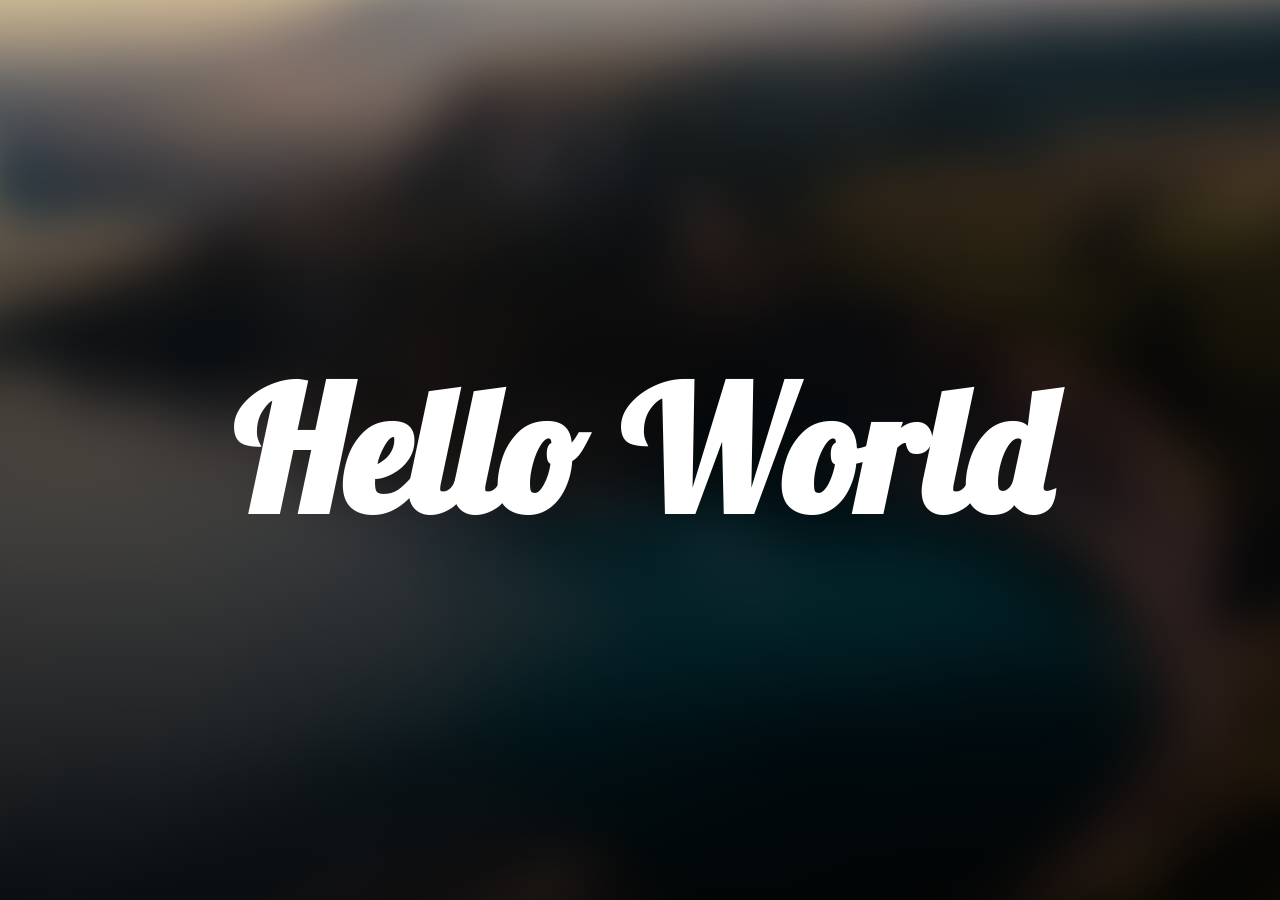
<file: 13-Background-and-Shadows/index.html>
<!DOCTYPE html>
<html lang="en">
<head>
    <meta charset="UTF-8">
    <meta name="viewport" content="width=device-width, initial-scale=1.0">
    <meta http-equiv="X-UA-Compatible" content="ie=edge">
    <link rel="stylesheet" href="style.css">
    <title>13.Background and Shadows</title>
</head>
<body>
    <section>
        <h1>Hello World</h1>
        <div></div>
    </section>
</body>
</html>
</file>
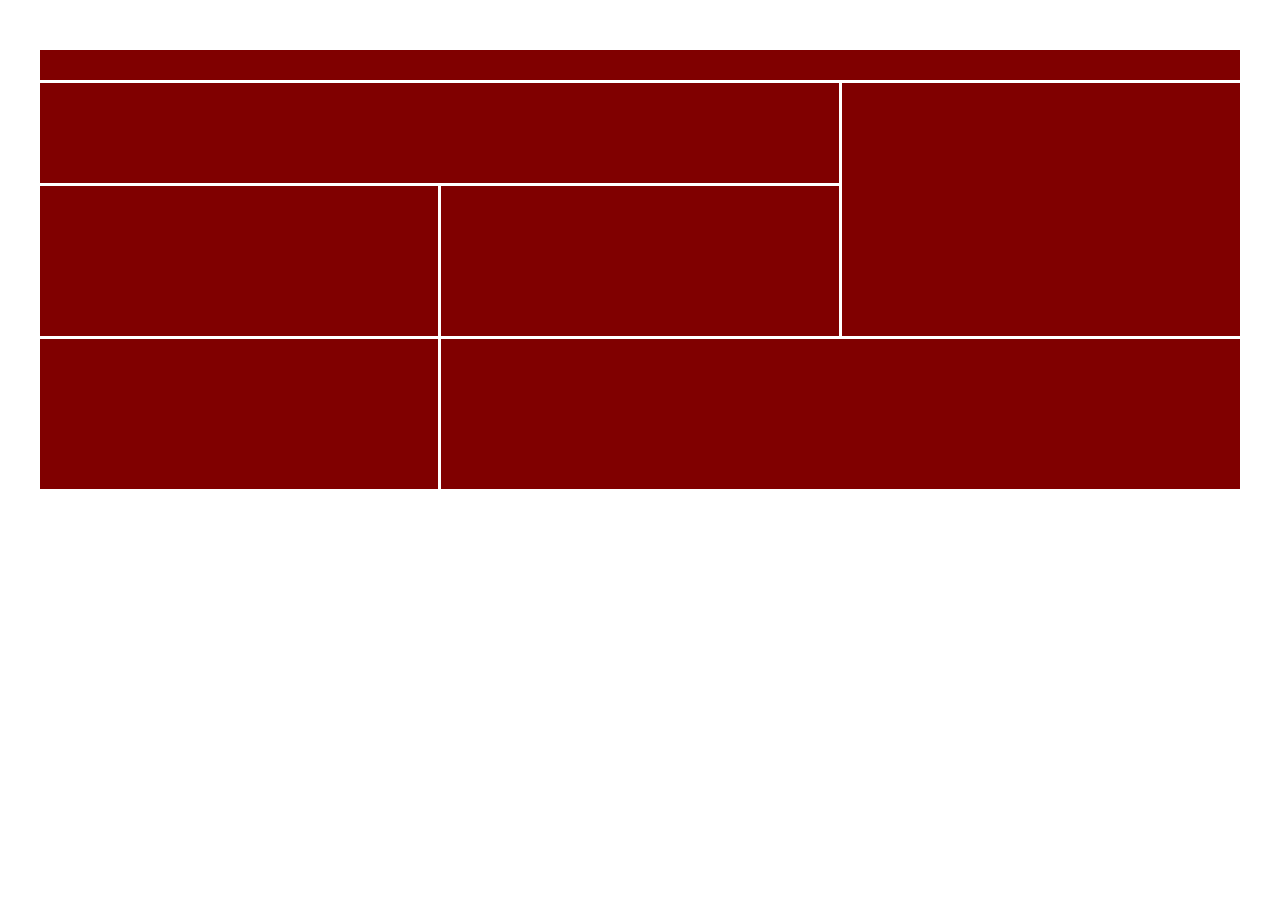
<file: 14-Grids/index.html>
<!DOCTYPE html>
<html lang="en">
<head>
    <meta charset="UTF-8">
    <meta name="viewport" content="width=device-width, initial-scale=1.0">
    <meta http-equiv="X-UA-Compatible" content="ie=edge">
    <link rel="stylesheet" href="style.css">
    <title>14.Grids</title>
</head>
<body>
   <section>
       <div class="header"></div>
       <div class="menu"></div>
       <div class="sidebar"></div>
       <div class="content-left"></div>
       <div class="content-right"></div>
       <div class="content-bottom"></div>
       <div class="footer"></div>
   </section>
</body>
</html>
</file>
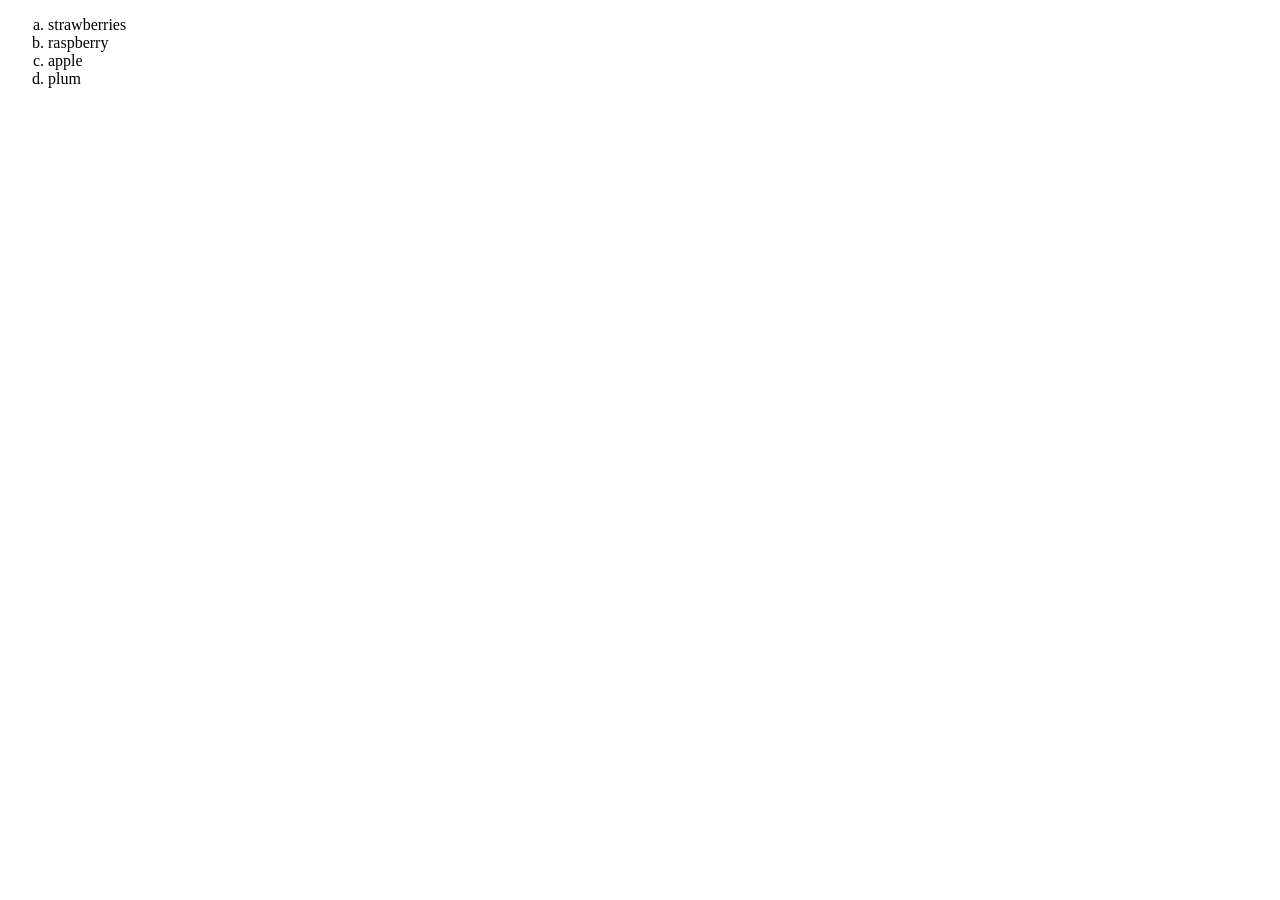
<file: 2-Text-Elements/index.html>
<!DOCTYPE html>
<html lang="en">
<head>
    <meta charset="UTF-8">
    <meta name="viewport" content="width=device-width, initial-scale=1.0">
    <meta http-equiv="X-UA-Compatible" content="ie=edge">
    <title>Document</title>
</head>
<body>
    <ol type="a">
    <li>strawberries</li>
    <li>raspberry</li>
    <li>apple</li>
    <li>plum</li>
    </ol>
</body>
</html>
</file>
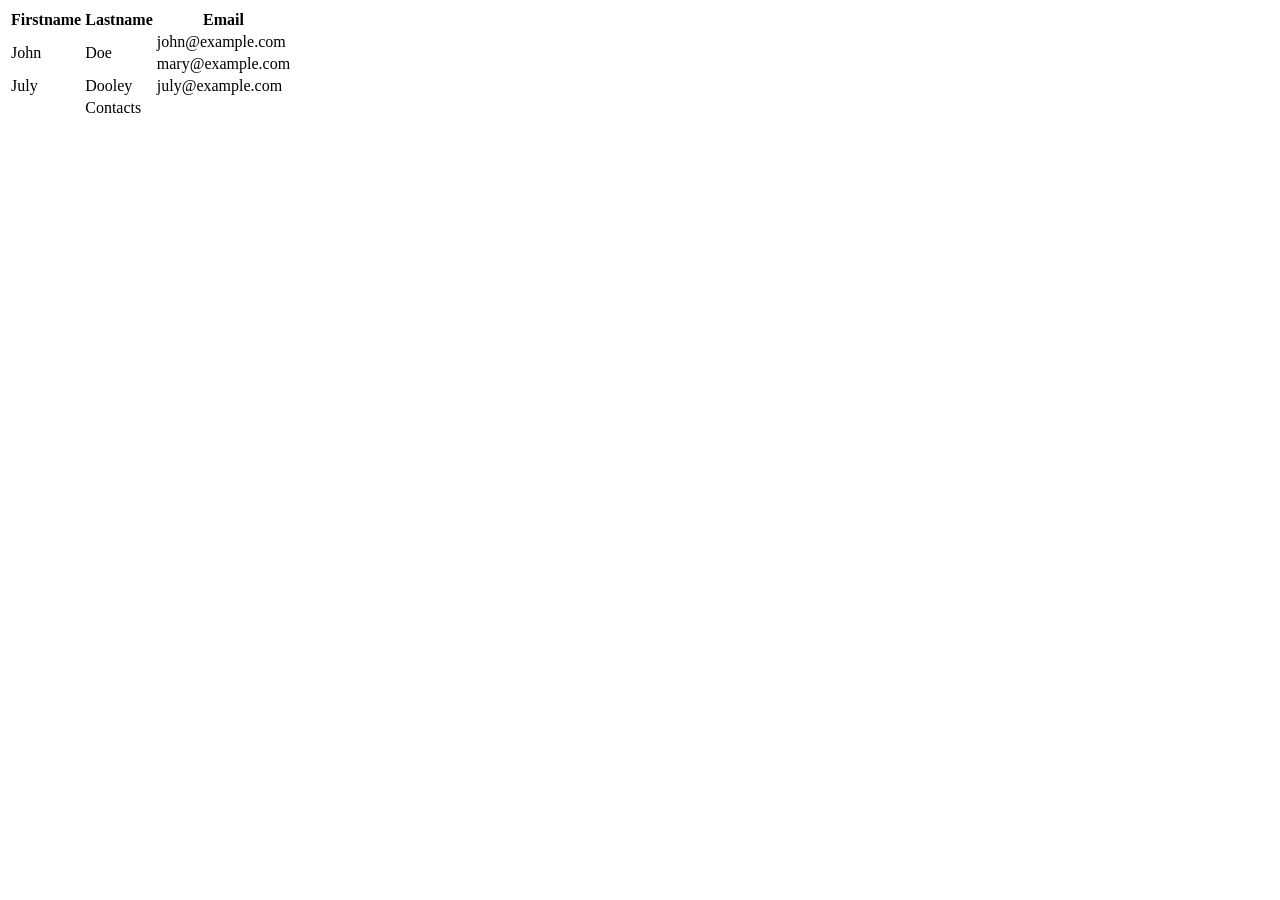
<file: 3-Images-and-Tables/index.html>
<!DOCTYPE html>
<html lang="en">
<head>
    <meta charset="UTF-8">
    <meta name="viewport" content="width=device-width, initial-scale=1.0">
    <meta http-equiv="X-UA-Compatible" content="ie=edge">
    <title>3. Images and Tables</title>
</head>
<body>
    <table>
        <thead>
            <tr>
            <th>Firstname</th>
            <th>Lastname</th>
            <th>Email</th>
            </tr>
        </thead>
        <tbody>
            <tr>
                <td rowspan="2">John</td>
                <td rowspan="2">Doe</td>
                <td>john@example.com</td>
            </tr>
            <tr>
                <td>mary@example.com</td>
            </tr>
            <tr>
                <td>July</td>
                <td>Dooley</td>
                <td>july@example.com</td>
            </tr>
        </tbody>
        <tfoot>
            <tr>
                <td></td>
                <td>Contacts</td>
                <td></td>
            </tr>
        </tfoot>
    </table>
</body>
</html>
</file>
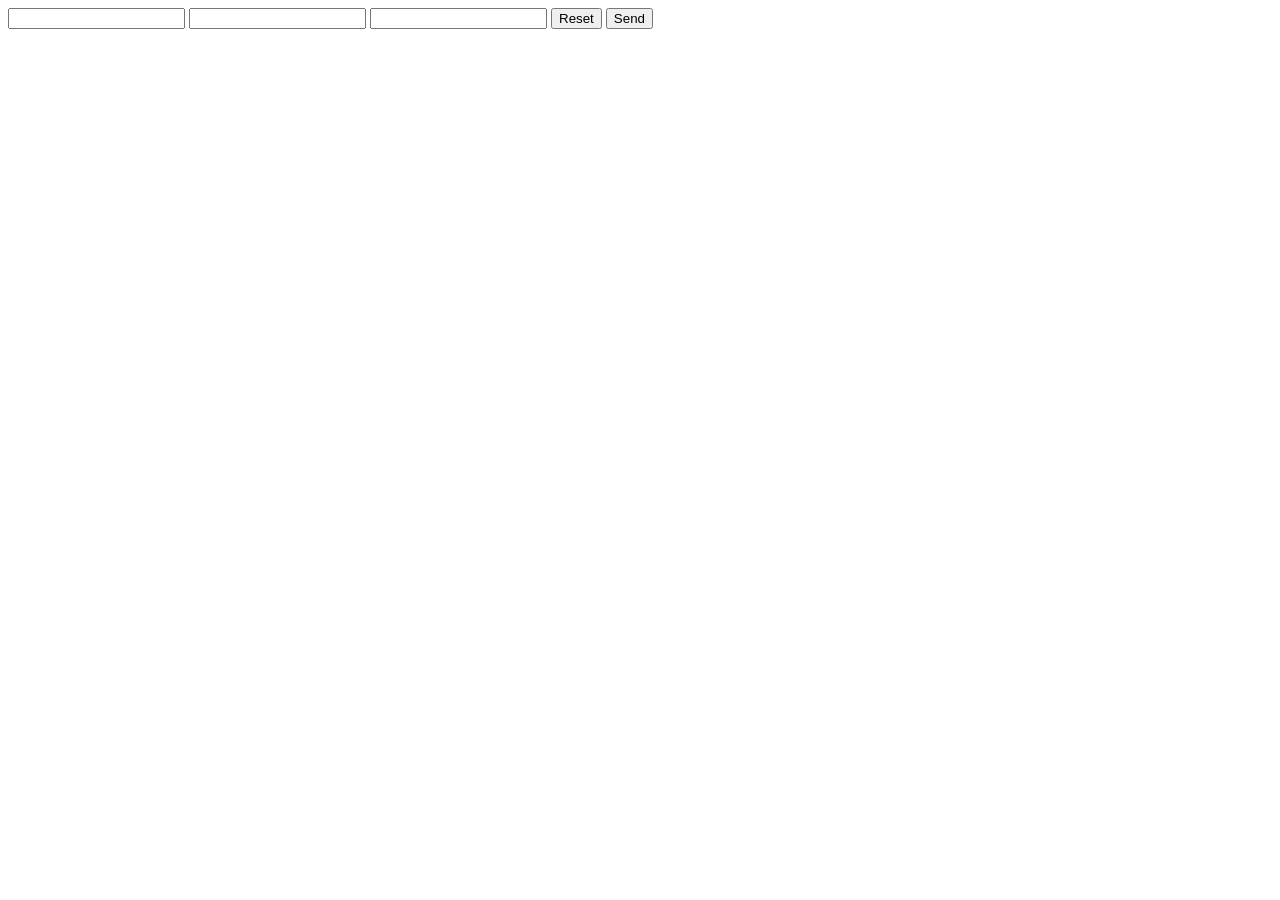
<file: 4-Forms/index.html>
<!DOCTYPE html>
<html lang="en">
<head>
    <meta charset="UTF-8">
    <meta name="viewport" content="width=device-width, initial-scale=1.0">
    <meta http-equiv="X-UA-Compatible" content="ie=edge">
    <title>Document</title>
</head>
<body>
    <form action="/">
        <input type="text">
        <input type="text">
        <input type="text">
        <input type="reset">
        <input type="submit" value="Send">
    </form>
</body>
</html>
</file>
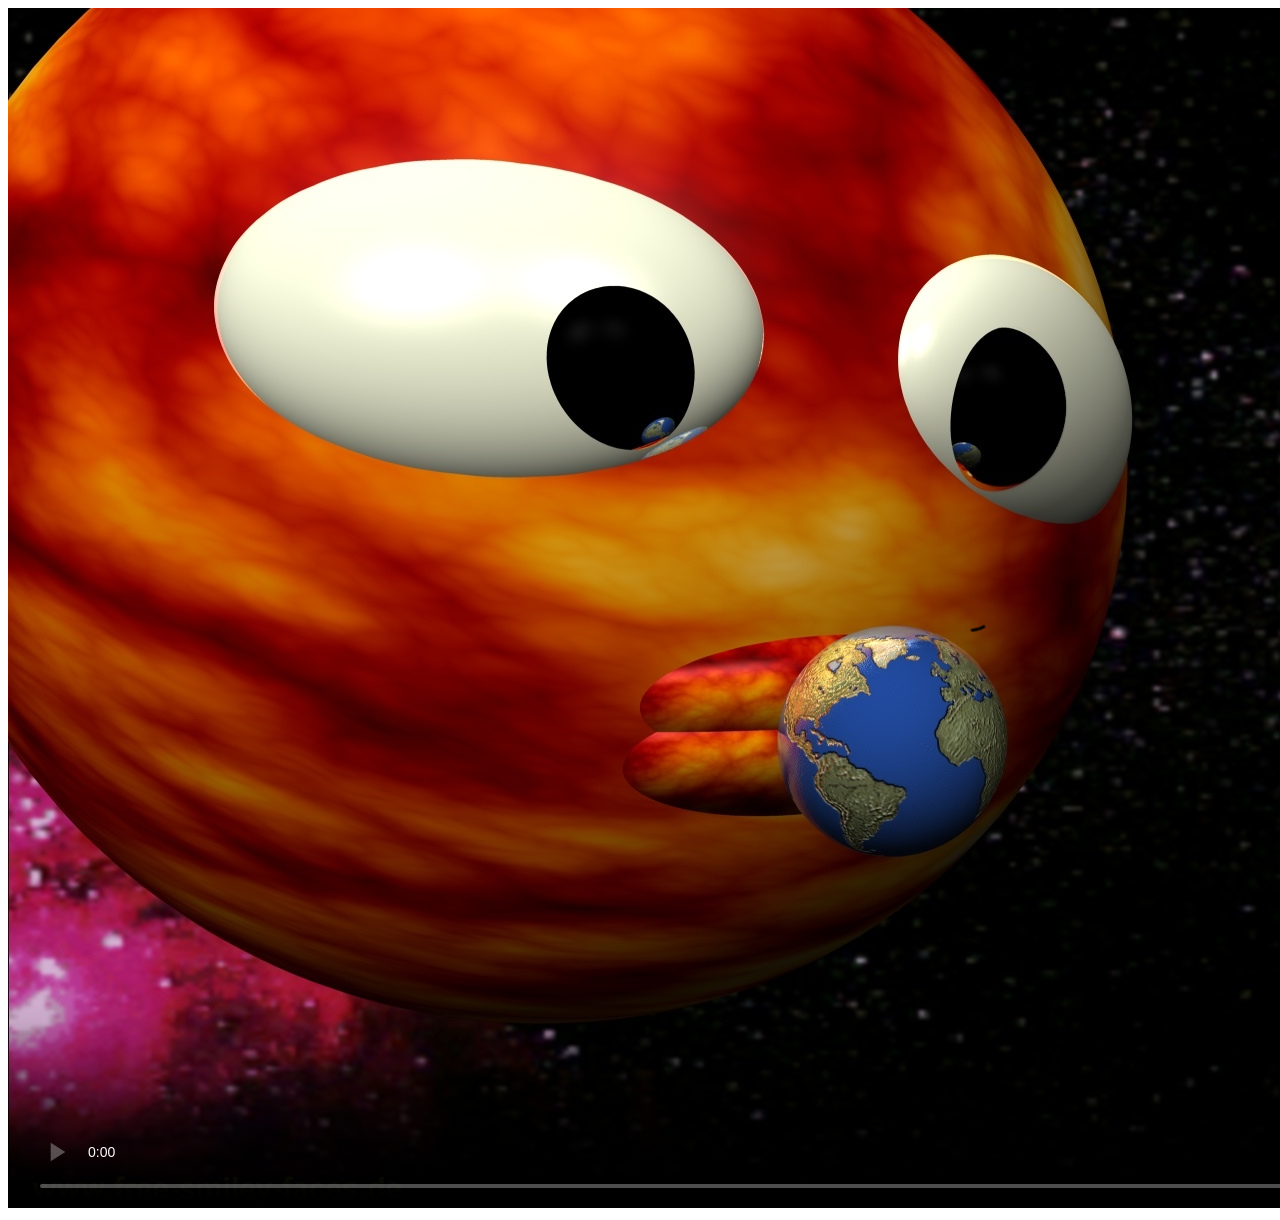
<file: 5-HTML5-Tags/index.html>
<!DOCTYPE html>
<html lang="en">
<head>
    <meta charset="UTF-8">
    <meta name="viewport" content="width=device-width, initial-scale=1.0">
    <meta http-equiv="X-UA-Compatible" content="ie=edge">
    <title>5.HTML5 tags</title>
</head>
<body>
    <video src="enlightenment.mp4" type="video/mp4" controls autoplay poster="kiss.jpg"></video>
</body>
</html>
</file>
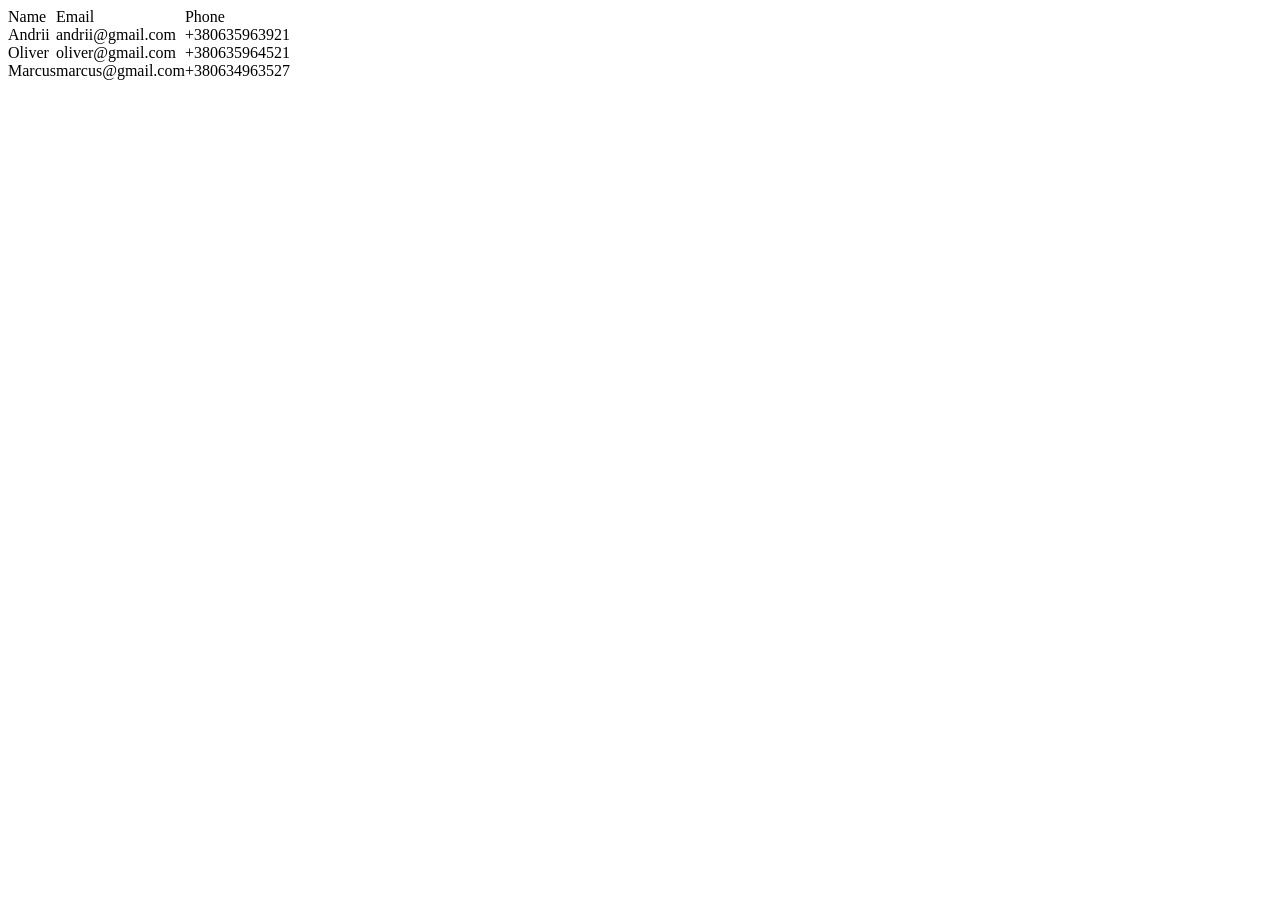
<file: 8-DOM/index.html>
<!DOCTYPE html>
<html lang="en">
<head>
    <meta charset="UTF-8">
    <meta name="viewport" content="width=device-width, initial-scale=1.0">
    <meta http-equiv="X-UA-Compatible" content="ie=edge">
    <link rel="stylesheet" href="style.css">
    <title>Document</title>
</head>
<body>
    <div class="myTable">
        <div class="myTr">
            <div class="myTd">Name</div>
            <div class="myTd">Email</div>
            <div class="myTd">Phone</div>
        </div>
        <div class="myTr">
            <div class="myTd">Andrii</div>
            <div class="myTd">andrii@gmail.com</div>
            <div class="myTd">+380635963921</div>
        </div>
        <div class="myTr">
            <div class="myTd">Oliver</div>
            <div class="myTd">oliver@gmail.com</div>
            <div class="myTd">+380635964521</div>
        </div>
        <div class="myTr">
            <div class="myTd">Marcus</div>
            <div class="myTd">marcus@gmail.com</div>
            <div class="myTd">+380634963527</div>
        </div>
    </div>
</body>
</html>
</file>
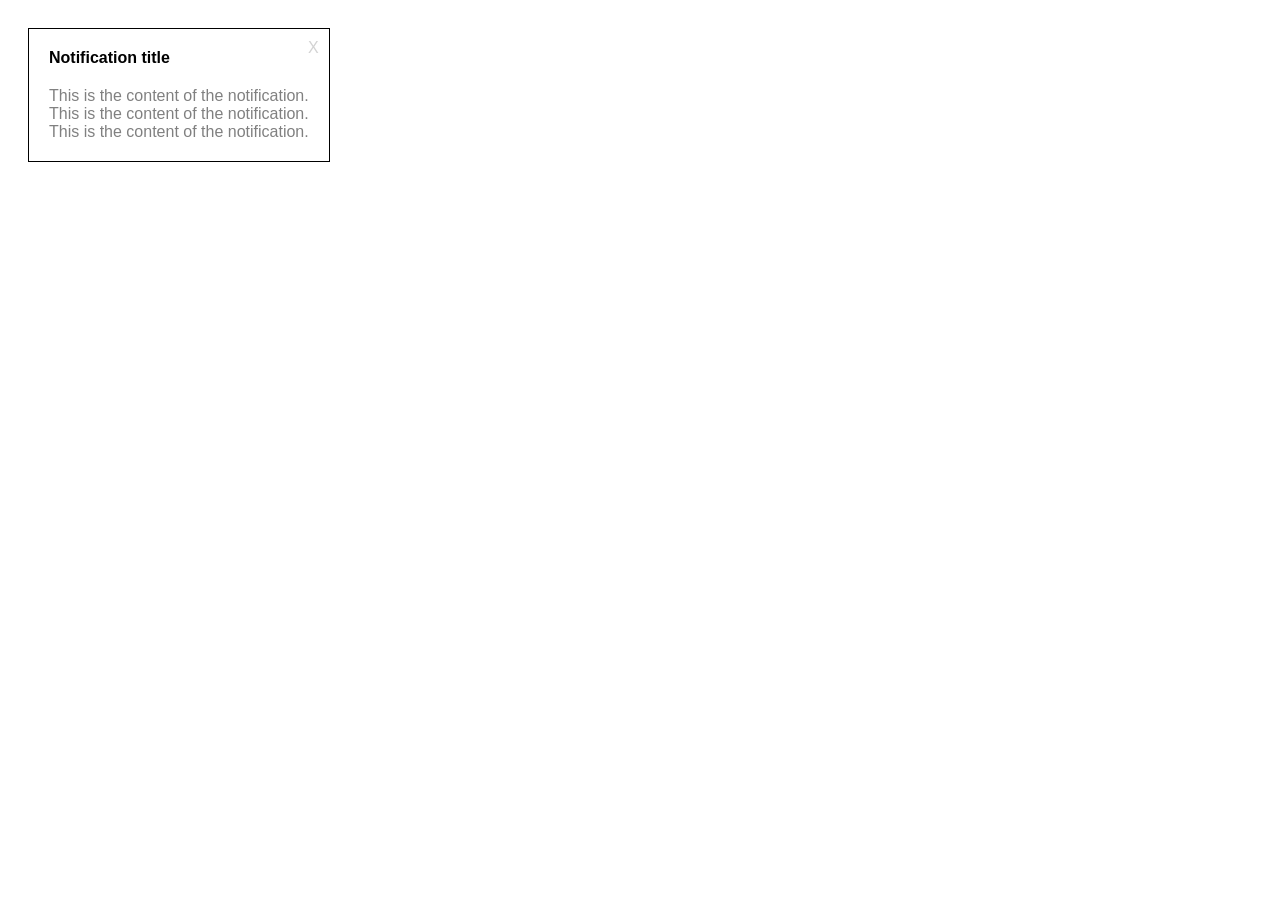
<file: 9-Position/index.html>
<!DOCTYPE html>
<html lang="en">
<head>
    <meta charset="UTF-8">
    <meta name="viewport" content="width=device-width, initial-scale=1.0">
    <meta http-equiv="X-UA-Compatible" content="ie=edge">
    <title>Document</title>
    <link rel="stylesheet" href="style.css">
</head>
<body>
    <div class="notification">
        <span class="notification-title">Notification title</span>
        <a href="#">X</a>
        <p class="notification-content">
            This is the content of the notification. <br>
            This is the content of the notification. <br>
            This is the content of the notification.
        </p>
    </div>
</body>
</html>
</file>
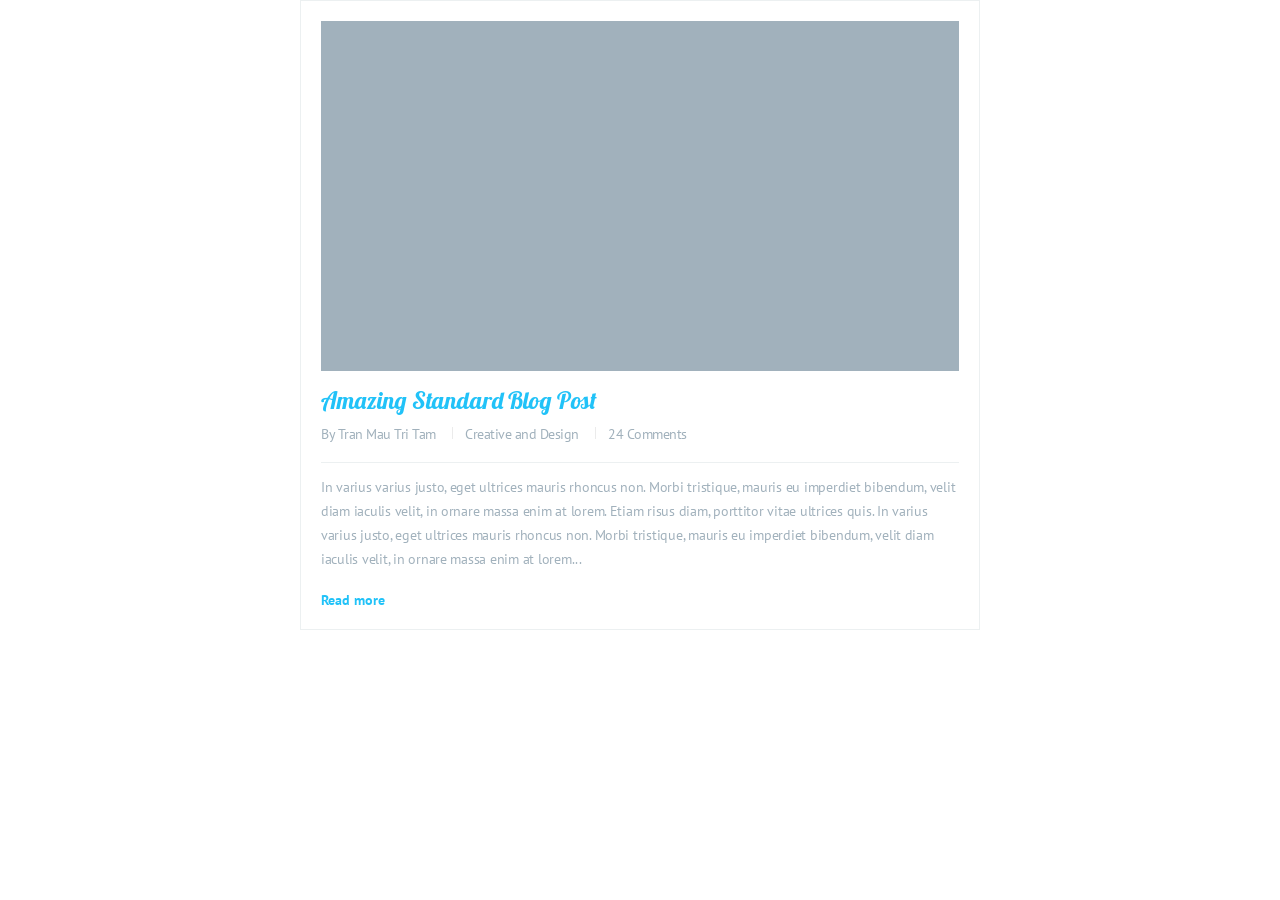
<file: 12-Text-Decorations/tutorial-2/index.html>
<!DOCTYPE html>
<html lang="en">
<head>
    <meta charset="UTF-8">
    <meta name="viewport" content="width=device-width, initial-scale=1.0">
    <meta http-equiv="X-UA-Compatible" content="ie=edge">
    <link rel="stylesheet" href="styles/fonts.css">
    <link rel="stylesheet" href="styles/main.css">
    <title>12.Text Decorations</title>
</head>
<body>
    <main>
        <article>
            <div class="poster"></div>
            <div class="content">
                <header>
                    <h1>Amazing Standard Blog Post</h1>
                    <p>
                        <span>By Tran Mau Tri Tam</span>
                        <span>Creative and Design</span>
                        <span>24 Comments</span>
                    </p>
                </header>
                <div class="text">
                    <p>In varius varius justo, eget ultrices mauris rhoncus non. Morbi tristique,
                        mauris eu imperdiet bibendum, velit diam iaculis velit, in ornare massa
                        enim at lorem. Etiam risus diam, porttitor vitae ultrices quis.
                        In varius varius justo, eget ultrices mauris rhoncus non. Morbi tristique,
                        mauris eu imperdiet bibendum, velit diam iaculis velit, in ornare massa
                        enim at lorem...
                    </p>
                    <a href="#">Read more</a>
                </div>
            </div>
        </article>
    </main>
</body>
</html>
</file>
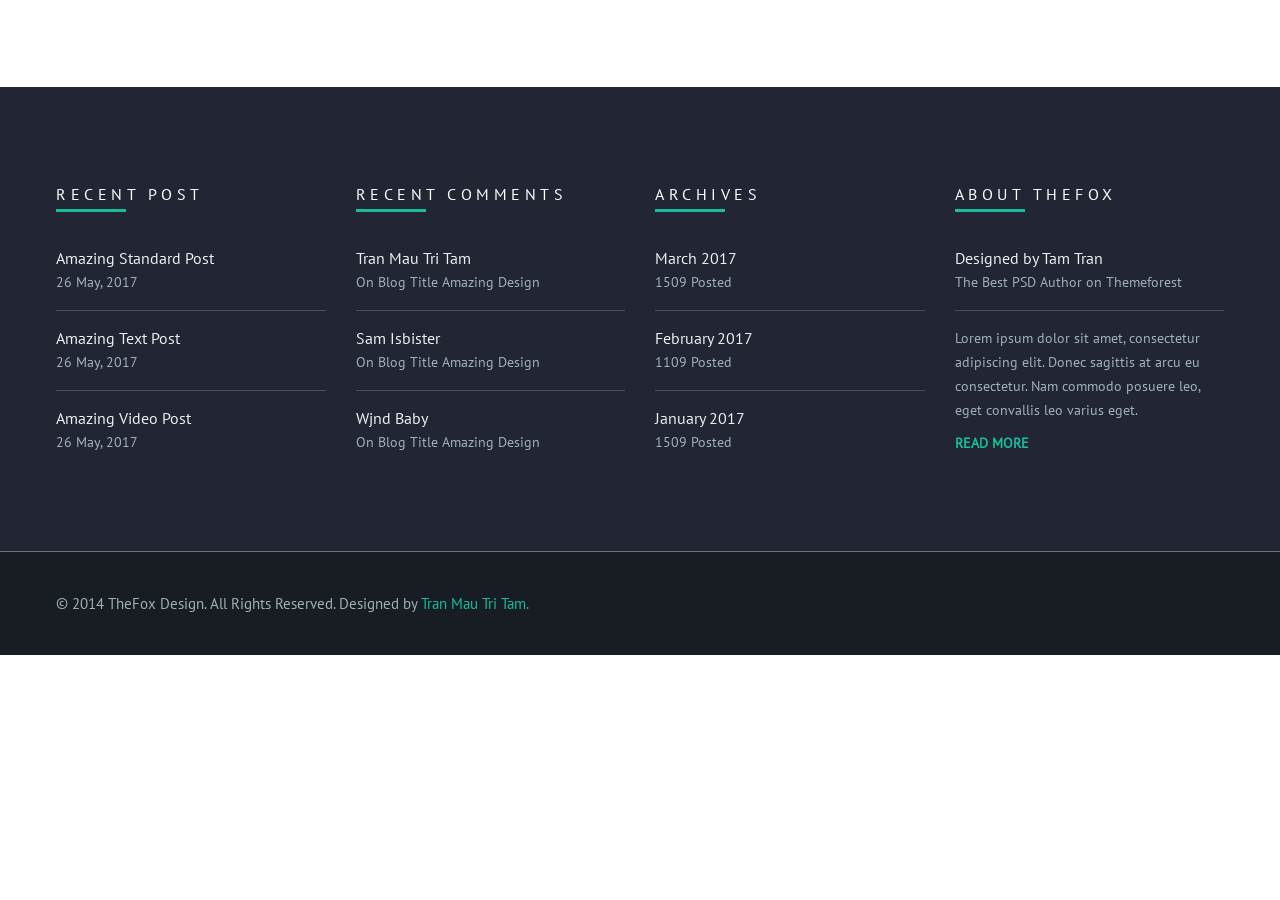
<file: 12-Text-Decorations/tutorial-3/index.html>
<!DOCTYPE html>
<html lang="en">
<head>
    <meta charset="UTF-8">
    <meta name="viewport" content="width=device-width, initial-scale=1.0">
    <meta http-equiv="X-UA-Compatible" content="ie=edge">
    <link rel="stylesheet" href="styles/fonts.css">
    <link rel="stylesheet" href="styles/main.css">
    <title>12.Text Decorations</title>
</head>
<body>
    <footer>
        <div class="top">
            <div class="wrap">
                <div>
                    <h3>Recent Post</h3>
                    <ul>
                        <li>
                            <a href="#">Amazing Standard Post</a>
                            <span>26 May, 2017</span>
                        </li>
                        <li>
                            <a href="#">Amazing Text Post</a>
                            <span>26 May, 2017</span>
                        </li>
                        <li>
                            <a href="#">Amazing Video Post</a>
                            <span>26 May, 2017</span>
                        </li>
                    </ul>
                </div>
                <div>
                    <h3>Recent Comments</h3>
                    <ul>
                        <li>
                            <a href="#">Tran Mau Tri Tam</a>
                            <span>On Blog Title Amazing Design</span>
                        </li>
                        <li>
                            <a href="#">Sam Isbister</a>
                            <span>On Blog Title Amazing Design</span>
                        </li>
                        <li>
                            <a href="#">Wjnd Baby</a>
                            <span>On Blog Title Amazing Design</span>
                        </li>
                    </ul>
                </div>
                <div>
                    <h3>Archives</h3>
                    <ul>
                        <li>
                            <a href="#">March 2017</a>
                            <span>1509 Posted</span>
                        </li>
                        <li>
                            <a href="#">February 2017</a>
                            <span>1109 Posted</span>
                        </li>
                        <li>
                            <a href="#">January 2017</a>
                            <span>1509 Posted</span>
                        </li>
                    </ul>
                </div>
                <div>
                    <h3>About Thefox</h3>
                    <ul>
                        <li>
                            <a href="#">Designed by Tam Tran</a>
                            <span>The Best PSD Author on Themeforest</span>
                        </li>
                    </ul>
                    <p>
                        <span>
                            Lorem ipsum dolor sit amet, consectetur adipiscing elit.
                            Donec sagittis at arcu eu consectetur. Nam commodo posuere 
                            leo, eget convallis leo varius eget.
                        </span>
                        <a href="#">Read More</a>
                    </p>
                </div>
            </div>
        </div>
        <div class="bottom">
            <div class="wrap">
                <p>
                    © 2014 TheFox Design. All Rights Reserved. Designed by 
                    <a href="#">Tran Mau Tri Tam.</a>
                </p>
            </div>
        </div>
    </footer>
</body>
</html>
</file>
<file: 13-Background-and-Shadows/style.css>
* {
    box-sizing: border-box;
    padding: 0;
    margin: 0;
}

body {
    -moz-osx-font-smoothing: grayscale;
    -webkit-font-smoothing: antialiased;
}

@font-face {
    font-family: 'Lobster';
    font-style: normal;
    font-weight: 400;
    src: local('Lobster Regular'), local('Lobster-Regular'), url(lobster.woff2) format('woff2');
    unicode-range: U+0000-00FF, U+0131, U+0152-0153, U+02BB-02BC, U+02C6, U+02DA, U+02DC, U+2000-206F, U+20174, U+20AC, U+2122, U+2191, U+2193, U+2212, U+2215, U+FEFF, U+FFFD;
}

section {
    display: flex;
    justify-content: center;
    align-items: center;
    position: relative;
    width: 100vw;
    height: 100vh;
    overflow: hidden;
}

section > div {
    position: absolute;
    width: 100%;
    height: 100%;
    background-image: url(background-1.jpg);
    background-position: center;
    background-size: cover;
    background-repeat: no-repeat;
    filter: blur(16px);
    transform: scale(1.6);
}

section::before {
    position: absolute;
    display: block;
    content: '';
    width: 100%;
    height: 100%;
    background: linear-gradient(
        0deg,
        rgba(0, 0, 0, 1) 0%,
        rgba(0, 0, 0, 0.81) 40%,
        rgba(0, 0, 0, 0.67) 70%,
        rgba(0, 0, 0, 0) 100%);
    opacity: 0.85;
    z-index: 2;
}

section::after {
    position: absolute;
    display: block;
    content: '';
    width: 100%;
    height: 100%;
    background-color: #140E0E;
    opacity: 0.13;
    top: 0;
    z-index: 1;
}

section h1 {
    position: relative;
    font-family: 'Lobster';
    font-size: 170px;
    font-weight: bold;
    color: #FFFFFF;
    z-index: 3;
}
</file>
<file: 14-Grids/style.css>
* {
    box-sizing: border-box;
    padding: 0;
    margin: 0;
}

section {
    width: 1200px;
    margin: 50px auto 0;
    display: grid;
    grid-gap: 3px;
    grid-template-areas: "header header header"
                         "menu menu sidebar"
                         "content-left content-right sidebar"
                         "content-bottom footer footer";
    grid-template-rows: 30px 100px repeat(2, 150px)
}

section div {
    background-color: maroon;
}

.header {
    grid-area: header;
}

.menu {
    grid-area: menu;
}

.sidebar {
    grid-area: sidebar;
}

.content-left {
    grid-area: content-left;
}

.content-right {
    grid-area: content-right;
}

.content-bottom {
    grid-area: content-bottom;
}

.footer {
    grid-area: footer;
}
</file>
<file: 8-DOM/style.css>
.myTable {
    display: table;
}

.myTable .myTr {
    display: table-row;
}

.myTable .myTd {
    display: table-cell;
}
</file>
<file: 9-Position/style.css>
.notification{
    border: solid 1px black;
    margin: 20px;
    position: absolute;
    font-family: Arial, Helvetica, sans-serif;
}

.notification-title{
    font-weight: bold;
    margin: inherit;
    display: block;
}

.notification a {
    position: absolute;
    color: lightgray;
    text-decoration: none;
    right: 10px;
    top: 10px;
}

.notification-content{
    color: gray;
    margin: inherit;
}
</file>
<file: 12-Text-Decorations/tutorial-2/styles/fonts.css>
/* FONTS FILE!!!! */
@font-face {
    font-family: 'Lobster';
    font-style: normal;
    font-weight: 400;
    src: local('Lobster Regular'), local('Lobster-Regular'), url(../fonts/lobster.woff2) format('woff2');
    unicode-range: U+0000-00FF, U+0131, U+0152-0153, U+02BB-02BC, U+02C6, U+02DA, U+02DC, U+2000-206F, U+20174, U+20AC, U+2122, U+2191, U+2193, U+2212, U+2215, U+FEFF, U+FFFD;
}

@font-face {
    font-family: 'PT Sans';
    font-style: normal;
    font-weight: 400;
    src: local('PT Sans'), local('PTSans-Regular'), url(../fonts/pt-sans.woff2) format('woff2');
    unicode-range: U+0000-00FF, U+0131, U+0152-0153, U+02BB-02BC, U+02C6, U+02DA, U+02DC, U+2000-206F, U+2074, U+20AC, U+2122, U+2191, U+2193, U+2212, U+2215, U+FEFF, U+FFFD;
}

@font-face {
  font-family: 'PT Sans Italic';
  font-style: italic;
  font-weight: 400;
  src: local('PT Sans Italic'), local('PTSans-Italic'), url(../fonts/pt-sans-italic.woff2) format('woff2');
  unicode-range: U+0000-00FF, U+0131, U+0152-0153, U+02BB-02BC, U+02C6, U+02DA, U+02DC, U+2000-206F, U+2074, U+20AC, U+2122, U+2191, U+2193, U+2212, U+2215, U+FEFF, U+FFFD;
}

@font-face {
  font-family: 'PT Sans Bold Italic';
  font-style: italic;
  font-weight: 700;
  src: local('PT Sans Bold Italic'), local('PTSans-BoldItalic'), url(../fonts/pt-sans-bold-italic.woff2) format('woff2');
  unicode-range: U+0000-00FF, U+0131, U+0152-0153, U+02BB-02BC, U+02C6, U+02DA, U+02DC, U+2000-206F, U+2074, U+20AC, U+2122, U+2191, U+2193, U+2212, U+2215, U+FEFF, U+FFFD;
}

@font-face {
  font-family: 'PT Sans Bold';
  font-style: normal;
  font-weight: 700;
  src: local('PT Sans Bold'), local('PTSans-Bold'), url(../fonts/pt-sans-bold.woff2) format('woff2');
  unicode-range: U+0000-00FF, U+0131, U+0152-0153, U+02BB-02BC, U+02C6, U+02DA, U+02DC, U+2000-206F, U+2074, U+20AC, U+2122, U+2191, U+2193, U+2212, U+2215, U+FEFF, U+FFFD;
}
</file>
<file: 12-Text-Decorations/tutorial-2/styles/main.css>
/* MAIN FILE!!!! */

* {
    box-sizing: border-box;
    padding: 0;
    margin: 0;
}

body {
    -moz-osx-font-smoothing: grayscale;
    -webkit-font-smoothing: antialiased;
}

main {
    width: 680px;
    margin: auto;
}

article {
    width: 100%;
    border: solid 1px #ECF0F1;
    padding: 20px 20px 0;
}

article .poster {
    width: 100%;
    height: 350px;
    background-color: #A1B1BC;
    margin-bottom: 14px;
}

article header {
    border-bottom: solid 1px #ECF0F1;
    padding: 0 0 9px 0;
    margin-bottom: 12px;
}

article header h1 {
    font-family: 'Lobster';
    font-size: 24px;
    line-height: 30px;
    /* margin-bottom: 4px; */
    color: #21C2F8;
    font-weight: 400;
}

article header p {
    font-family: 'PT Sans';
    font-size: 14px;
    color: #A1B1BC;
    letter-spacing: -0.5px;
    padding: 4px 0;
    line-height: 30px;
}

article header p span::after {
    content: '';
    display: inline-block;
    width: 1px;
    height: 12px;
    margin-left: 16px;
    margin-right: 9px;
    background-color: #EBEBEB;
}

article header p span:last-child::after{
    display: none;
}

article .text p {
    font-family: 'PT Sans';
    font-size: 14px;
    line-height: 24px;
    color: #A1B1BC;
    margin-bottom: 20px;
    letter-spacing: -0.26px;
}

article .content a {
    font-family: 'PT Sans Bold';
    font-weight: bold;
    font-size: 14px;
    color: #21C2F8;
    text-decoration: none;
    display: inline-block;
    margin-bottom: 20px;
}
</file>
<file: 12-Text-Decorations/tutorial-3/styles/fonts.css>
/* FONTS FILE!!!! */

@font-face {
    font-family: 'PT Sans';
    font-style: normal;
    font-weight: 400;
    src: local('PT Sans'), local('PTSans-Regular'), url(../fonts/pt-sans.woff2) format('woff2');
    unicode-range: U+0000-00FF, U+0131, U+0152-0153, U+02BB-02BC, U+02C6, U+02DA, U+02DC, U+2000-206F, U+2074, U+20AC, U+2122, U+2191, U+2193, U+2212, U+2215, U+FEFF, U+FFFD;
}

@font-face {
  font-family: 'PT Sans Italic';
  font-style: italic;
  font-weight: 400;
  src: local('PT Sans Italic'), local('PTSans-Italic'), url(../fonts/pt-sans-italic.woff2) format('woff2');
  unicode-range: U+0000-00FF, U+0131, U+0152-0153, U+02BB-02BC, U+02C6, U+02DA, U+02DC, U+2000-206F, U+2074, U+20AC, U+2122, U+2191, U+2193, U+2212, U+2215, U+FEFF, U+FFFD;
}

@font-face {
  font-family: 'PT Sans Bold Italic';
  font-style: italic;
  font-weight: 700;
  src: local('PT Sans Bold Italic'), local('PTSans-BoldItalic'), url(../fonts/pt-sans-bold-italic.woff2) format('woff2');
  unicode-range: U+0000-00FF, U+0131, U+0152-0153, U+02BB-02BC, U+02C6, U+02DA, U+02DC, U+2000-206F, U+2074, U+20AC, U+2122, U+2191, U+2193, U+2212, U+2215, U+FEFF, U+FFFD;
}

@font-face {
  font-family: 'PT Sans Bold';
  font-style: normal;
  font-weight: 700;
  src: local('PT Sans Bold'), local('PTSans-Bold'), url(../fonts/pt-sans-bold.woff2) format('woff2');
  unicode-range: U+0000-00FF, U+0131, U+0152-0153, U+02BB-02BC, U+02C6, U+02DA, U+02DC, U+2000-206F, U+2074, U+20AC, U+2122, U+2191, U+2193, U+2212, U+2215, U+FEFF, U+FFFD;
}
</file>
<file: 12-Text-Decorations/tutorial-3/styles/main.css>
* {
    box-sizing: border-box;
    padding: 0;
    margin: 0;
}

body {
    -moz-osx-font-smoothing: grayscale;
    -webkit-font-smoothing: antialiased;
}

footer {
    margin-top: 87px; /* PLS REMOVE ME LATER */
    width: 100%;
    font-family: 'PT Sans';
}

footer .top {
    width: 100%;
    border-bottom: 1px solid #707070;
    background-color: #222533;
    padding-top: 95px;
    padding-bottom: 99px;
}

footer .top .wrap {
    display: flex;
}

footer .top .wrap > div {
    width: 270px;
    height: 270px; /* PLS REMOVE ME LATER */
    margin-right: 30px;
}

footer .top .wrap > div:last-child{
    margin-right: 0;
}

footer .top h3 {
    color: white;
    font-size: 16px;
    font-weight: 400;
    letter-spacing: 4.5px;
    line-height: 24px;
    text-transform: uppercase;
    margin-bottom: 34px;
}

footer .top h3::after {
    content: '';
    display: block;
    width: 70px;
    height: 3px;
    background-color: #1ABC9C;
    margin-top: 3px;
}

footer .top ul {
    list-style-type: none;
}

footer .top ul li {
    display: flex;
    flex-direction: column;
    padding-bottom: 19px;
    border-bottom: 1px solid #46515C;
    margin-bottom: 15px;
}

footer .top ul li:last-of-type {
    border-bottom: 0;
    margin-bottom: 0;
    padding-bottom: 0;
}

footer .top ul li:first-child {
    padding-bottom: 19px;
    border-bottom: 1px solid #46515C;
    margin-bottom: 15px;
}

footer .top ul li a {
    color: #ECF0F1;
    font-size: 16px;
    line-height: 24px;
    text-decoration: none;
    margin-bottom: 3px;
}

footer .top ul li span {
    color: #A1B1BC;
    font-size: 14px;
}

footer .top ul li a:hover {
    color: #1ABC9C;
}

footer .top p {
    display: flex;
    flex-direction: column;
    font-size: 14px;
    line-height: 24px;
}

footer .top p span {
    color: #A1B1BC;
    margin-bottom: 9px;
}

footer .top p a {
    color: #1ABC9C;
    text-transform: uppercase;
    text-decoration: none;
    font-size: 14px;
    font-weight: bold;
    letter-spacing: 0;
}

footer .top p a:hover {
    text-decoration: underline;
}

footer .wrap {
    width: 1168px;
    margin: 0 auto;
}

footer .bottom {
    width: 100%;
    padding: 40px 0 39px;
    background-color: #171D22;
}

footer .bottom p {
    font-size: 15px;
    line-height: 24px;
    color: #A1B1BC;
}

footer .bottom p a {
    color: #1ABC9C;
    text-decoration: none;
}

footer .bottom p a:hover {
    text-decoration: underline;
}
</file>
